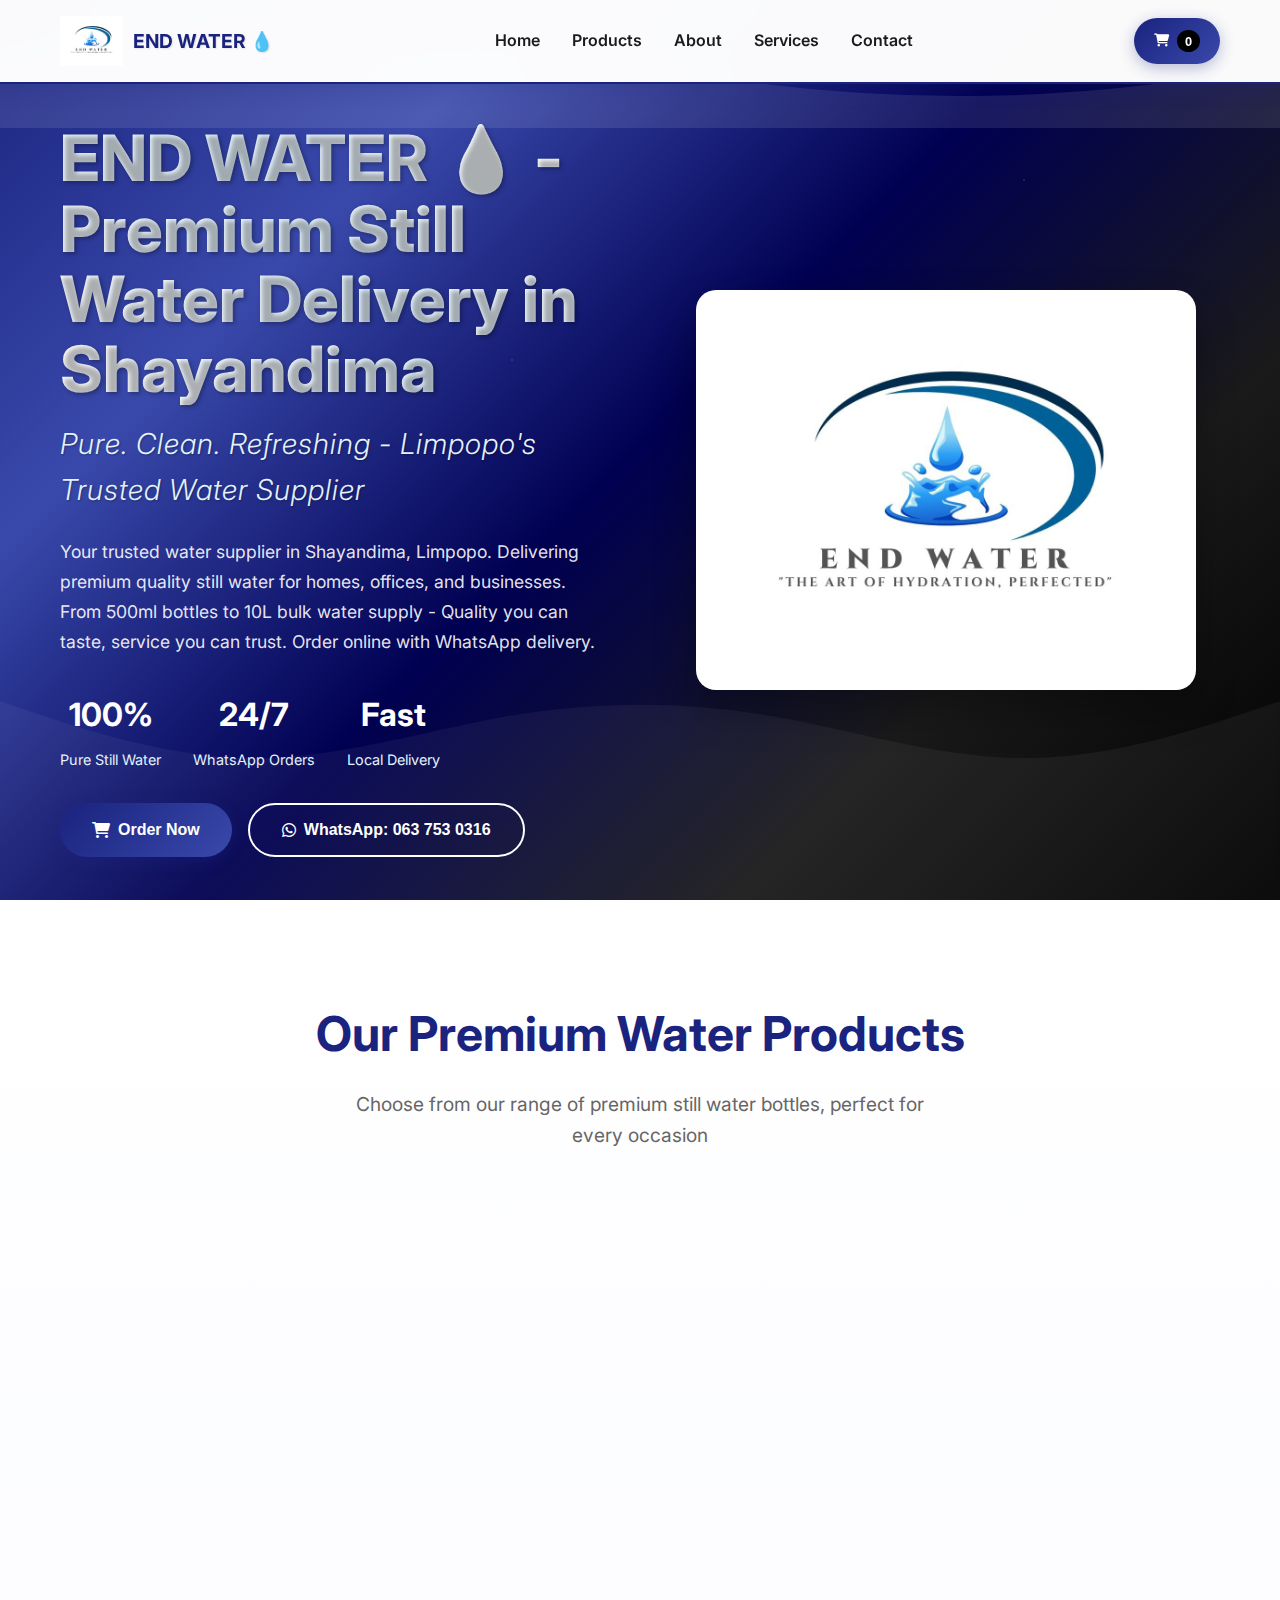
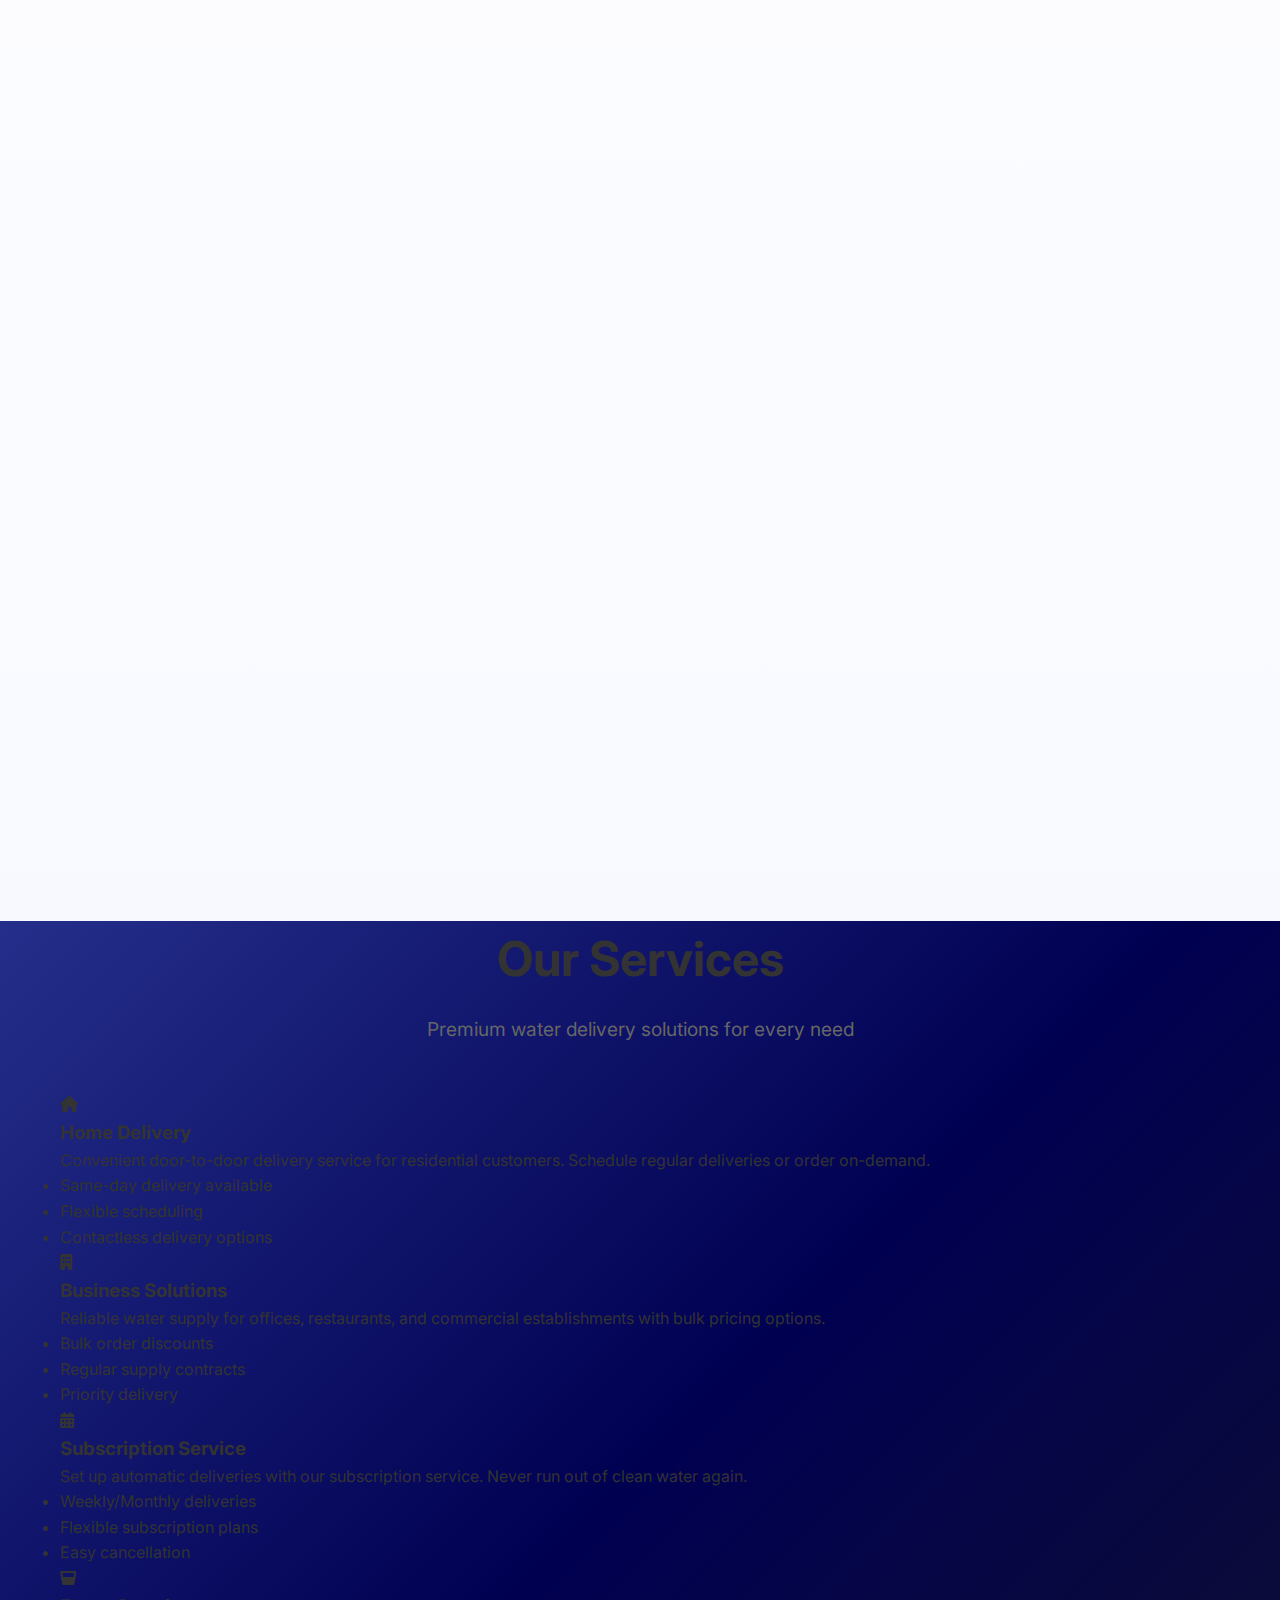
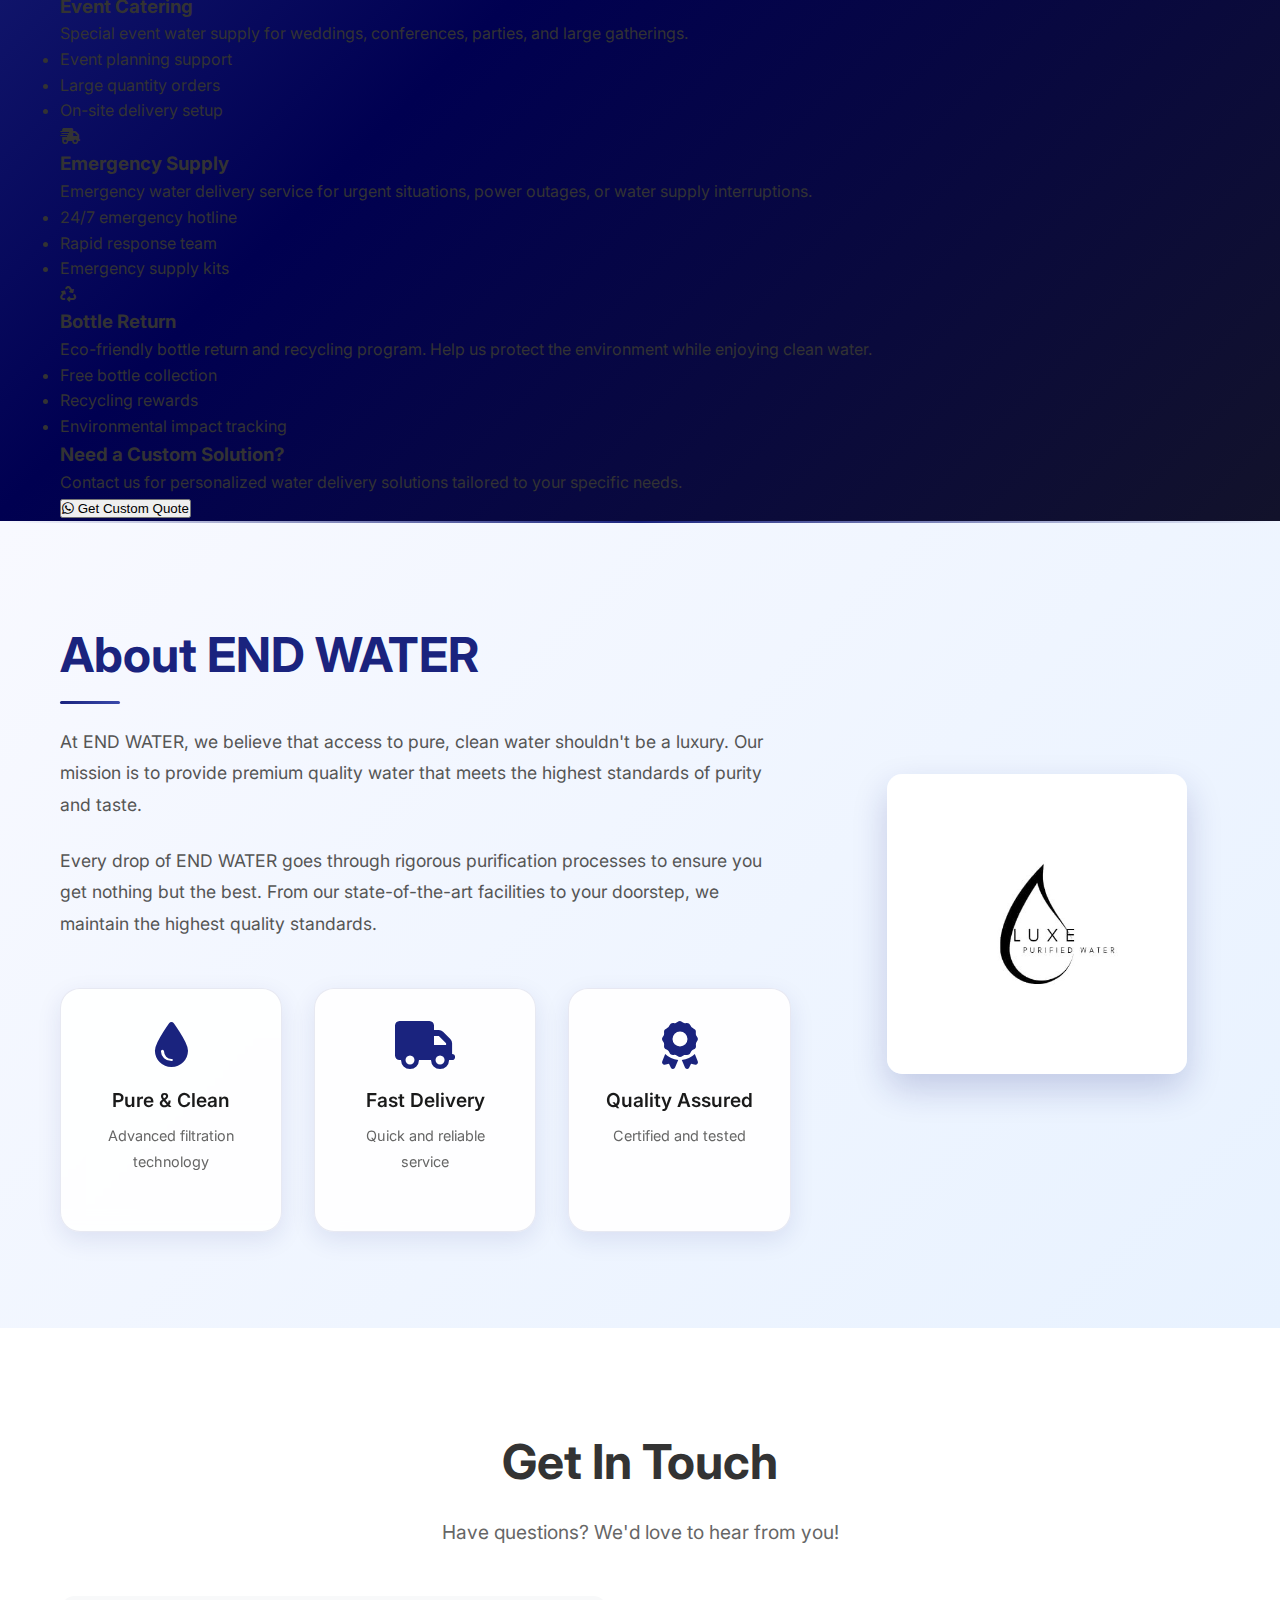
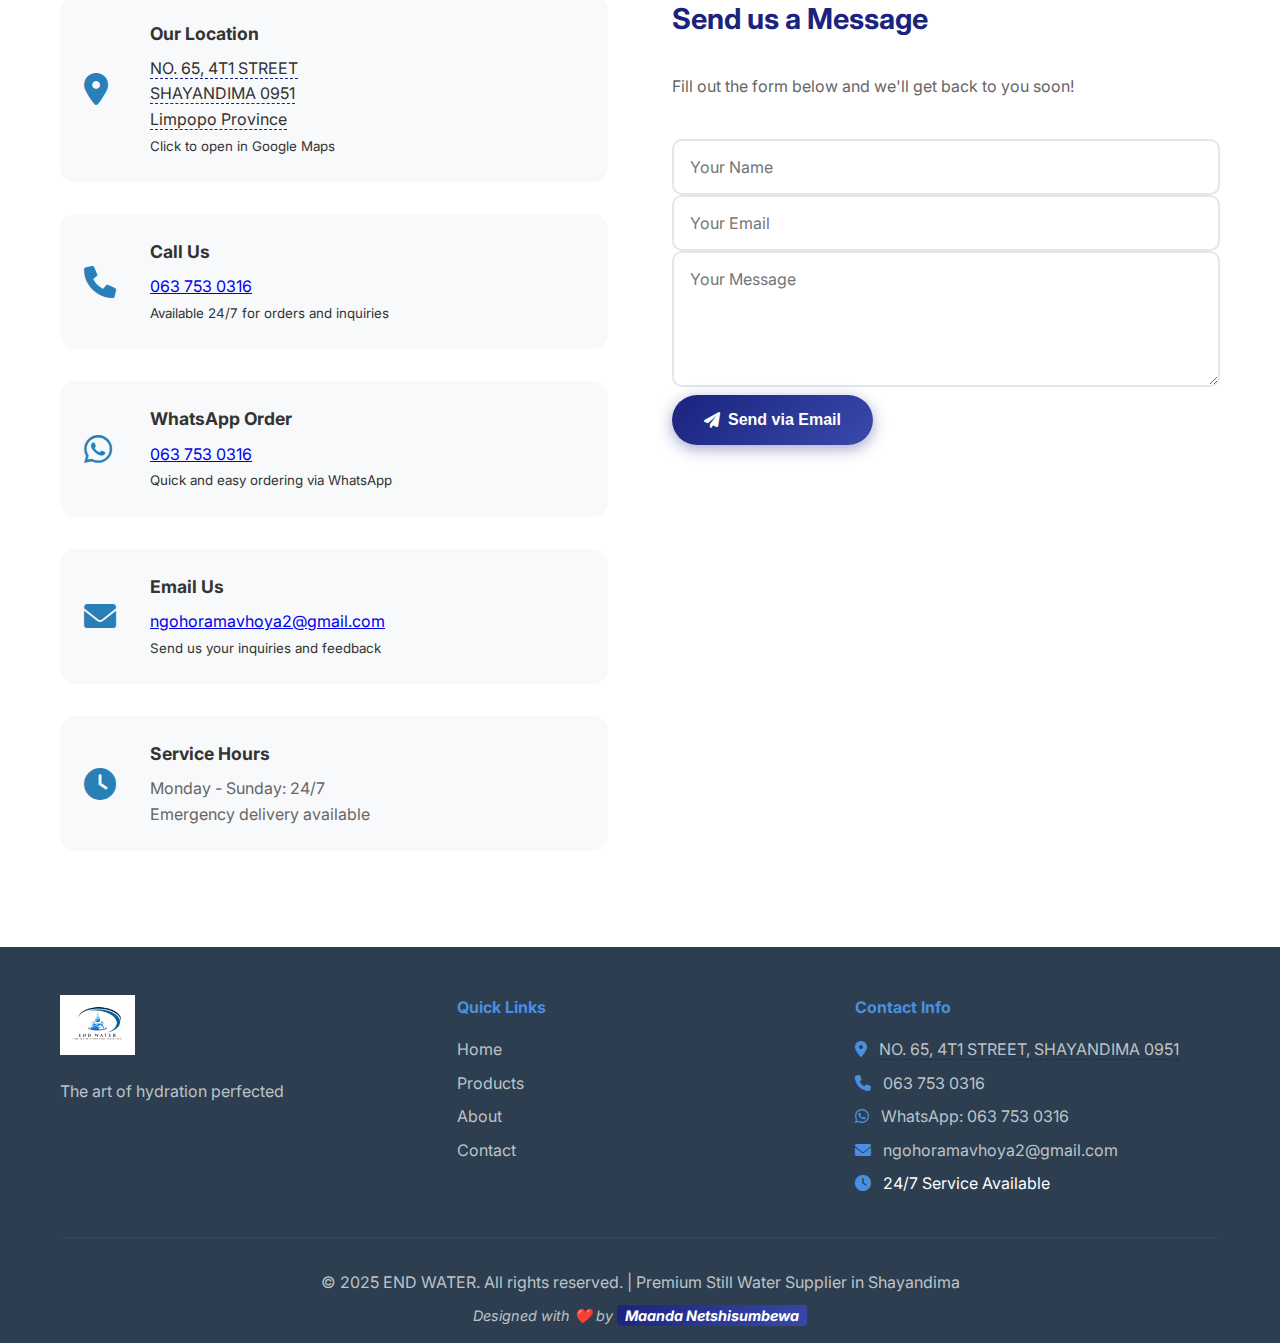
<file: index.html>
<!DOCTYPE html>
<html lang="en">
<head>
    <meta charset="UTF-8">
    <meta name="viewport" content="width=device-width, initial-scale=1.0">
    
    <!-- Enhanced SEO Meta Tags -->
    <title>END WATER - Premium Still Water Delivery | Shayandima, Limpopo South Africa</title>
    <meta name="description" content="END WATER delivers premium quality still water in Shayandima, Limpopo. Order 500ml, 1.5L, 5L & 10L bottles online. Fast delivery, WhatsApp ordering available. Pure, clean, refreshing water. Call 063 753 0316.">
    <meta name="keywords" content="end water, endwater, water delivery, still water, bottled water, Shayandima, Limpopo, premium water, clean water, water supplier, home delivery, business water supply, END WATER, bulk water, pure water, water delivery service, bottled water supplier, Shayandima water, Limpopo water delivery">
    <meta name="author" content="END WATER">
    <meta name="robots" content="index, follow">
    <meta name="language" content="English">
    <meta name="revisit-after" content="7 days">
    <meta name="geo.region" content="ZA-LP">
    <meta name="geo.placename" content="Shayandima, Limpopo">
    <meta name="geo.position" content="-22.9868;30.4504">
    <meta name="ICBM" content="-22.9868, 30.4504">
    
    <!-- Google Search Console Verification - Updated -->
    <meta name="google-site-verification" content="1kolAWFAW6cqk3c6FdpiddGweXV45ELAL6vQPdg4kg8" />
    
    <!-- Open Graph Tags for Social Media -->
    <meta property="og:title" content="END WATER - Premium Still Water Delivery">
    <meta property="og:description" content="Premium quality still water delivered to your door in Shayandima, Limpopo. Order online with WhatsApp integration.">
    <meta property="og:image" content="https://endwater.co.za/images/endwater-logo.jpg">
    <meta property="og:url" content="https://endwater.co.za">
    <meta property="og:type" content="website">
    <meta property="og:site_name" content="END WATER">
    
    <!-- Twitter Card Tags -->
    <meta name="twitter:card" content="summary_large_image">
    <meta name="twitter:title" content="END WATER - Premium Still Water Delivery">
    <meta name="twitter:description" content="Premium quality still water delivered to your door in Shayandima, Limpopo.">
    <meta name="twitter:image" content="https://endwater.co.za/images/endwater-logo.jpg">
    
    <!-- Local Business Schema -->
    <script type="application/ld+json">
    {
        "@context": "https://schema.org",
        "@type": "LocalBusiness",
        "name": "END WATER",
        "description": "Premium still water delivery service in Shayandima, Limpopo",
        "url": "https://endwater.co.za",
        "telephone": "+27637530316",
        "email": "ngohoramavhoya2@gmail.com",
        "address": {
            "@type": "PostalAddress",
            "streetAddress": "NO. 65, 4T1 STREET",
            "addressLocality": "Shayandima",
            "postalCode": "0951",
            "addressRegion": "Limpopo",
            "addressCountry": "ZA"
        },
        "geo": {
            "@type": "GeoCoordinates",
            "latitude": "-22.9868",
            "longitude": "30.4504"
        },
        "openingHours": "Mo-Su 08:00-18:00",
        "priceRange": "R60-R108",
        "hasOfferCatalog": {
            "@type": "OfferCatalog",
            "name": "Water Products",
            "itemListElement": [
                {
                    "@type": "Offer",
                    "itemOffered": {
                        "@type": "Product",
                        "name": "500ml Still Water (24 bottles)",
                        "description": "Premium quality still water in convenient 500ml bottles",
                        "brand": {
                            "@type": "Brand",
                            "name": "END WATER"
                        },
                        "sku": "EW-500ML-24",
                        "aggregateRating": {
                            "@type": "AggregateRating",
                            "ratingValue": "4.8",
                            "reviewCount": "25"
                        }
                    },
                    "price": "108.00",
                    "priceCurrency": "ZAR",
                    "availability": "https://schema.org/InStock",
                    "seller": {
                        "@type": "Organization",
                        "name": "END WATER"
                    },
                    "priceValidUntil": "2025-12-31"
                },
                {
                    "@type": "Offer",
                    "itemOffered": {
                        "@type": "Product",
                        "name": "1.5L Still Water (12 bottles)",
                        "description": "Premium quality still water in 1.5L bottles",
                        "brand": {
                            "@type": "Brand",
                            "name": "END WATER"
                        },
                        "sku": "EW-1.5L-12",
                        "aggregateRating": {
                            "@type": "AggregateRating",
                            "ratingValue": "4.9",
                            "reviewCount": "18"
                        }
                    },
                    "price": "95.00",
                    "priceCurrency": "ZAR",
                    "availability": "https://schema.org/InStock",
                    "seller": {
                        "@type": "Organization",
                        "name": "END WATER"
                    },
                    "priceValidUntil": "2025-12-31"
                },
                {
                    "@type": "Offer",
                    "itemOffered": {
                        "@type": "Product",
                        "name": "5L Still Water (4 bottles)",
                        "description": "Premium quality still water in large 5L bottles",
                        "brand": {
                            "@type": "Brand",
                            "name": "END WATER"
                        },
                        "sku": "EW-5L-4",
                        "aggregateRating": {
                            "@type": "AggregateRating",
                            "ratingValue": "4.7",
                            "reviewCount": "22"
                        }
                    },
                    "price": "60.00",
                    "priceCurrency": "ZAR",
                    "availability": "https://schema.org/InStock",
                    "seller": {
                        "@type": "Organization",
                        "name": "END WATER"
                    },
                    "priceValidUntil": "2025-12-31"
                },
                {
                    "@type": "Offer",
                    "itemOffered": {
                        "@type": "Product",
                        "name": "10L Still Water (4 bottles)",
                        "description": "Premium quality still water in extra large 10L bottles",
                        "brand": {
                            "@type": "Brand",
                            "name": "END WATER"
                        },
                        "sku": "EW-10L-4",
                        "aggregateRating": {
                            "@type": "AggregateRating",
                            "ratingValue": "4.8",
                            "reviewCount": "15"
                        }
                    },
                    "price": "90.00",
                    "priceCurrency": "ZAR",
                    "availability": "https://schema.org/InStock",
                    "seller": {
                        "@type": "Organization",
                        "name": "END WATER"
                    },
                    "priceValidUntil": "2025-12-31"
                }
            ]
        }
    }
    </script>
    
    <!-- Favicon -->
    <link rel="icon" type="image/x-icon" href="images/endwater-logo.jpg">
    <link rel="shortcut icon" type="image/x-icon" href="images/endwater-logo.jpg">
    <link rel="apple-touch-icon" href="images/endwater-logo.jpg">
    
    <!-- Fonts and Styles -->
    <link href="https://fonts.googleapis.com/css2?family=Inter:wght@300;400;500;600;700;800&display=swap" rel="stylesheet">
    <link rel="stylesheet" href="https://cdnjs.cloudflare.com/ajax/libs/font-awesome/6.0.0/css/all.min.css">
    <link rel="stylesheet" href="styles.css">
</head>
<body>
    <!-- Loading Animation -->
    <div class="page-loader" id="pageLoader">
        <div class="water-drops">
            <div class="drop"></div>
            <div class="drop"></div>
            <div class="drop"></div>
            <div class="drop"></div>
        </div>
    </div>

    <!-- Navigation -->
    <nav class="navbar">
        <div class="nav-container">
            <div class="nav-logo">
                <img src="images/endwater-logo.jpg" alt="END WATER Logo" class="logo-img">
                <span class="logo-text">END WATER 💧</span>
            </div>
            <div class="nav-menu">
                <a href="#home" class="nav-link">Home</a>
                <a href="#products" class="nav-link">Products</a>
                <a href="#about" class="nav-link">About</a>
                <a href="#services" class="nav-link">Services</a>
                <a href="#contact" class="nav-link">Contact</a>
            </div>
            <div class="nav-actions">
                <button id="cart-btn" class="cart-btn">
                    <i class="fas fa-shopping-cart"></i>
                    <span id="cart-count" class="cart-count">0</span>
                </button>
                <div class="mobile-menu-toggle">
                    <i class="fas fa-bars"></i>
                </div>
            </div>
        </div>
    </nav>

    <!-- Hero Section -->
    <section id="home" class="hero">
        <div class="hero-content">
            <div class="hero-text">
                <h1 class="hero-title">END WATER 💧 - Premium Still Water Delivery in Shayandima</h1>
                <p class="hero-subtitle">Pure. Clean. Refreshing - Limpopo's Trusted Water Supplier</p>
                <p class="hero-description">Your trusted water supplier in Shayandima, Limpopo. Delivering premium quality still water for homes, offices, and businesses. From 500ml bottles to 10L bulk water supply - Quality you can taste, service you can trust. Order online with WhatsApp delivery.</p>
                <div class="hero-stats">
                    <div class="stat">
                        <h3>100%</h3>
                        <p>Pure Still Water</p>
                    </div>
                    <div class="stat">
                        <h3>24/7</h3>
                        <p>WhatsApp Orders</p>
                    </div>
                    <div class="stat">
                        <h3>Fast</h3>
                        <p>Local Delivery</p>
                    </div>
                </div>
                <div class="hero-buttons">
                    <button class="btn-primary" onclick="scrollToSection('products')">
                        <i class="fas fa-shopping-cart"></i>
                        Order Now
                    </button>
                    <button class="btn-secondary" onclick="openWhatsAppDirect()">
                        <i class="fab fa-whatsapp"></i>
                        WhatsApp: 063 753 0316
                    </button>
                </div>
            </div>
            <div class="hero-image">
                <img src="images/endwater-logo.jpg" alt="END WATER Logo" class="hero-logo">
            </div>
        </div>
        <div class="water-animation"></div>
    </section>

    <!-- Products Section -->
    <section id="products" class="products">
        <div class="container">
            <div class="section-header">
                <h2>Our Premium Water Products</h2>
                <p>Choose from our range of premium still water bottles, perfect for every occasion</p>
            </div>
            <div class="products-grid">
                <!-- 500ml Still Water -->
                <div class="product-card">
                    <div class="product-image">
                        <img src="images/500ml-bottles.jpg" alt="500ml Still Water - 24 Pack">
                        <div class="product-badge">Popular</div>
                    </div>
                    <div class="product-info">
                        <h3>500ml Still Water</h3>
                        <p class="product-desc">Perfect for on-the-go hydration. Premium quality in convenient size.</p>
                        <div class="product-details">
                            <span class="pack-size">24 Bottles per pack</span>
                            <span class="volume">500ml each</span>
                        </div>
                        <div class="product-price">R108.00</div>
                        <div class="product-actions">
                            <div class="quantity-control">
                                <button onclick="changeQuantity('500ml', -1)">-</button>
                                <span id="qty-500ml">1</span>
                                <button onclick="changeQuantity('500ml', 1)">+</button>
                            </div>
                            <button class="add-to-cart" onclick="addToCart('500ml Still Water (24 bottles)', 108.00, '500ml')">
                                <i class="fas fa-cart-plus"></i>
                                Add to Cart
                            </button>
                        </div>
                    </div>
                </div>

                <!-- 1.5L Still Water -->
                <div class="product-card">
                    <div class="product-image">
                        <img src="images/1.5liter-bottles.jpg" alt="1.5L Still Water - 12 Pack">
                        <div class="product-badge">Family Size</div>
                    </div>
                    <div class="product-info">
                        <h3>1.5L Still Water</h3>
                        <p class="product-desc">Ideal family size for home and office use. Great value for money.</p>
                        <div class="product-details">
                            <span class="pack-size">12 Bottles per pack</span>
                            <span class="volume">1.5L each</span>
                        </div>
                        <div class="product-price">R95.00</div>
                        <div class="product-actions">
                            <div class="quantity-control">
                                <button onclick="changeQuantity('1.5L', -1)">-</button>
                                <span id="qty-1.5L">1</span>
                                <button onclick="changeQuantity('1.5L', 1)">+</button>
                            </div>
                            <button class="add-to-cart" onclick="addToCart('1.5L Still Water (12 bottles)', 95.00, '1.5L')">
                                <i class="fas fa-cart-plus"></i>
                                Add to Cart
                            </button>
                        </div>
                    </div>
                </div>

                <!-- 5L Still Water -->
                <div class="product-card">
                    <div class="product-image">
                        <img src="images/5liter-bottles.jpg" alt="5L Still Water - 4 Pack">
                        <div class="product-badge">Bulk Size</div>
                    </div>
                    <div class="product-info">
                        <h3>5L Still Water</h3>
                        <p class="product-desc">Perfect for offices, events, and large families. Economic bulk option.</p>
                        <div class="product-details">
                            <span class="pack-size">4 Bottles per pack</span>
                            <span class="volume">5L each</span>
                        </div>
                        <div class="product-price">R60.00</div>
                        <div class="product-actions">
                            <div class="quantity-control">
                                <button onclick="changeQuantity('5L', -1)">-</button>
                                <span id="qty-5L">1</span>
                                <button onclick="changeQuantity('5L', 1)">+</button>
                            </div>
                            <button class="add-to-cart" onclick="addToCart('5L Still Water (4 bottles)', 60.00, '5L')">
                                <i class="fas fa-cart-plus"></i>
                                Add to Cart
                            </button>
                        </div>
                    </div>
                </div>

                <!-- 10L Still Water -->
                <div class="product-card">
                    <div class="product-image">
                        <img src="images/5liter-bottles.jpg" alt="10L Still Water - 4 Pack">
                        <div class="product-badge">Commercial</div>
                    </div>
                    <div class="product-info">
                        <h3>10L Still Water</h3>
                        <p class="product-desc">Commercial grade for businesses, restaurants, and bulk consumption.</p>
                        <div class="product-details">
                            <span class="pack-size">4 Bottles per pack</span>
                            <span class="volume">10L each</span>
                        </div>
                        <div class="product-price">R90.00</div>
                        <div class="product-actions">
                            <div class="quantity-control">
                                <button onclick="changeQuantity('10L', -1)">-</button>
                                <span id="qty-10L">1</span>
                                <button onclick="changeQuantity('10L', 1)">+</button>
                            </div>
                            <button class="add-to-cart" onclick="addToCart('10L Still Water (4 bottles)', 90.00, '10L')">
                                <i class="fas fa-cart-plus"></i>
                                Add to Cart
                            </button>
                        </div>
                    </div>
                </div>
            </div>
        </div>
    </section>

    <!-- Services Section -->
    <section id="services" class="services">
        <div class="container">
            <h2 class="section-title">Our Services</h2>
            <p class="section-subtitle">Premium water delivery solutions for every need</p>
            
            <div class="services-grid">
                <div class="service-card">
                    <div class="service-icon">
                        <i class="fas fa-home"></i>
                    </div>
                    <h3>Home Delivery</h3>
                    <p>Convenient door-to-door delivery service for residential customers. Schedule regular deliveries or order on-demand.</p>
                    <ul>
                        <li>Same-day delivery available</li>
                        <li>Flexible scheduling</li>
                        <li>Contactless delivery options</li>
                    </ul>
                </div>

                <div class="service-card">
                    <div class="service-icon">
                        <i class="fas fa-building"></i>
                    </div>
                    <h3>Business Solutions</h3>
                    <p>Reliable water supply for offices, restaurants, and commercial establishments with bulk pricing options.</p>
                    <ul>
                        <li>Bulk order discounts</li>
                        <li>Regular supply contracts</li>
                        <li>Priority delivery</li>
                    </ul>
                </div>

                <div class="service-card">
                    <div class="service-icon">
                        <i class="fas fa-calendar-alt"></i>
                    </div>
                    <h3>Subscription Service</h3>
                    <p>Set up automatic deliveries with our subscription service. Never run out of clean water again.</p>
                    <ul>
                        <li>Weekly/Monthly deliveries</li>
                        <li>Flexible subscription plans</li>
                        <li>Easy cancellation</li>
                    </ul>
                </div>

                <div class="service-card">
                    <div class="service-icon">
                        <i class="fas fa-glass-whiskey"></i>
                    </div>
                    <h3>Event Catering</h3>
                    <p>Special event water supply for weddings, conferences, parties, and large gatherings.</p>
                    <ul>
                        <li>Event planning support</li>
                        <li>Large quantity orders</li>
                        <li>On-site delivery setup</li>
                    </ul>
                </div>

                <div class="service-card">
                    <div class="service-icon">
                        <i class="fas fa-truck-fast"></i>
                    </div>
                    <h3>Emergency Supply</h3>
                    <p>Emergency water delivery service for urgent situations, power outages, or water supply interruptions.</p>
                    <ul>
                        <li>24/7 emergency hotline</li>
                        <li>Rapid response team</li>
                        <li>Emergency supply kits</li>
                    </ul>
                </div>

                <div class="service-card">
                    <div class="service-icon">
                        <i class="fas fa-recycle"></i>
                    </div>
                    <h3>Bottle Return</h3>
                    <p>Eco-friendly bottle return and recycling program. Help us protect the environment while enjoying clean water.</p>
                    <ul>
                        <li>Free bottle collection</li>
                        <li>Recycling rewards</li>
                        <li>Environmental impact tracking</li>
                    </ul>
                </div>
            </div>

            <div class="services-cta">
                <h3>Need a Custom Solution?</h3>
                <p>Contact us for personalized water delivery solutions tailored to your specific needs.</p>
                <button class="cta-button" onclick="openWhatsAppDirect()">
                    <i class="fab fa-whatsapp"></i>
                    Get Custom Quote
                </button>
            </div>
        </div>
    </section>

    <!-- About Section -->
    <section id="about" class="about">
        <div class="container">
            <div class="about-content">
                <div class="about-text">
                    <h2 class="section-title">About END WATER</h2>
                    <p>At END WATER, we believe that access to pure, clean water shouldn't be a luxury. Our mission is to provide premium quality water that meets the highest standards of purity and taste.</p>
                    <p>Every drop of END WATER goes through rigorous purification processes to ensure you get nothing but the best. From our state-of-the-art facilities to your doorstep, we maintain the highest quality standards.</p>
                    <div class="about-features">
                        <div class="feature">
                            <i class="fas fa-tint"></i>
                            <h4>Pure & Clean</h4>
                            <p>Advanced filtration technology</p>
                        </div>
                        <div class="feature">
                            <i class="fas fa-truck"></i>
                            <h4>Fast Delivery</h4>
                            <p>Quick and reliable service</p>
                        </div>
                        <div class="feature">
                            <i class="fas fa-award"></i>
                            <h4>Quality Assured</h4>
                            <p>Certified and tested</p>
                        </div>
                    </div>
                </div>
                <div class="about-image">
                    <img src="images/luxe-logo.jpg" alt="LUXE Quality" class="luxe-logo">
                </div>
            </div>
        </div>
    </section>

    <!-- Contact Section -->
    <section id="contact" class="contact">
        <div class="container">
            <h2 class="section-title">Get In Touch</h2>
            <p class="section-subtitle">Have questions? We'd love to hear from you!</p>
            
            <div class="contact-content">
                <div class="contact-info">
                    <div class="contact-item">
                        <i class="fas fa-map-marker-alt"></i>
                        <div>
                            <h4>Our Location</h4>
                            <p><a href="https://www.google.com/maps/search/?api=1&query=NO.+65,+4T1+STREET+SHAYANDIMA+0951" target="_blank" class="location-link">
                                NO. 65, 4T1 STREET<br>SHAYANDIMA 0951<br>Limpopo Province
                            </a></p>
                            <small>Click to open in Google Maps</small>
                        </div>
                    </div>
                    <div class="contact-item">
                        <i class="fas fa-phone"></i>
                        <div>
                            <h4>Call Us</h4>
                            <p><a href="tel:0637530316">063 753 0316</a></p>
                            <small>Available 24/7 for orders and inquiries</small>
                        </div>
                    </div>
                    <div class="contact-item">
                        <i class="fab fa-whatsapp"></i>
                        <div>
                            <h4>WhatsApp Order</h4>
                            <p><a href="https://wa.me/27637530316">063 753 0316</a></p>
                            <small>Quick and easy ordering via WhatsApp</small>
                        </div>
                    </div>
                    <div class="contact-item">
                        <i class="fas fa-envelope"></i>
                        <div>
                            <h4>Email Us</h4>
                            <p><a href="mailto:ngohoramavhoya2@gmail.com">ngohoramavhoya2@gmail.com</a></p>
                            <small>Send us your inquiries and feedback</small>
                        </div>
                    </div>
                    <div class="contact-item">
                        <i class="fas fa-clock"></i>
                        <div>
                            <h4>Service Hours</h4>
                            <p>Monday - Sunday: 24/7<br>Emergency delivery available</p>
                        </div>
                    </div>
                </div>
                
                <div class="contact-form">
                    <h3>Send us a Message</h3>
                    <p class="form-subtitle">Fill out the form below and we'll get back to you soon!</p>
                    <form onsubmit="sendContactMessage(event)">
                    <div class="form-group">
                        <input type="text" id="contactName" placeholder="Your Name" required>
                    </div>
                    <div class="form-group">
                        <input type="email" id="contactEmail" placeholder="Your Email" required>
                    </div>
                    <div class="form-group">
                        <textarea id="contactMessage" placeholder="Your Message" rows="5" required></textarea>
                    </div>
                    <button type="submit" class="btn-primary">
                        <i class="fas fa-paper-plane"></i>
                        Send via Email
                    </button>
                    </form>
                </div>
                </form>
            </div>
        </div>
    </section>

    <!-- Shopping Cart Modal -->
    <div id="cartModal" class="cart-modal">
        <div class="cart-content">
            <div class="cart-header">
                <h3>Shopping Cart</h3>
                <button class="close-cart" onclick="closeCart()">&times;</button>
            </div>
            <div class="cart-items" id="cartItems">
                <p class="empty-cart">Your cart is empty</p>
            </div>
            <div class="cart-footer">
                <div class="cart-total">
                    <strong>Total: R<span id="cartTotal">0.00</span></strong>
                </div>
                
                <!-- Customer Details Form -->
                <div class="customer-details">
                    <div class="form-group">
                        <input type="text" id="customerName" placeholder="Your Name (Optional)" class="cart-input">
                    </div>
                    <div class="form-group">
                        <input type="tel" id="customerPhone" placeholder="Your Phone (Optional)" class="cart-input">
                    </div>
                    <div class="form-group">
                        <textarea id="orderNotes" placeholder="Special requests or notes (Optional)" rows="2" class="cart-input"></textarea>
                    </div>
                </div>
                
                <!-- Delivery Options -->
                <div class="delivery-section">
                    <div class="delivery-option">
                        <label class="checkbox-container">
                            <input type="checkbox" id="needDelivery" onchange="toggleDeliveryAddress()">
                            <span class="checkmark"></span>
                            I need delivery
                        </label>
                    </div>
                    
                    <div id="deliveryAddressSection" class="delivery-address" style="display: none;">
                        <div class="form-group">
                            <textarea id="deliveryAddress" placeholder="Enter your delivery address..." rows="3" class="cart-input"></textarea>
                        </div>
                        <small class="delivery-note">💡 Delivery charges may apply based on location</small>
                    </div>
                    
                    <div class="collection-info">
                        <small><strong>Collection Address:</strong> NO. 65, 4T1 STREET, SHAYANDIMA 0951</small>
                    </div>
                </div>
                
                <button class="checkout-btn" onclick="checkout()">
                    <i class="fab fa-whatsapp"></i>
                    Order via WhatsApp
                </button>
            </div>
        </div>
    </div>

    <!-- Footer -->
    <footer class="footer">
        <div class="container">
            <div class="footer-content">
                <div class="footer-section">
                    <img src="images/endwater-logo.jpg" alt="END WATER" class="footer-logo">
                    <p>The art of hydration perfected</p>
                </div>
                <div class="footer-section">
                    <h4>Quick Links</h4>
                    <ul>
                        <li><a href="#home">Home</a></li>
                        <li><a href="#products">Products</a></li>
                        <li><a href="#about">About</a></li>
                        <li><a href="#contact">Contact</a></li>
                    </ul>
                </div>
                <div class="footer-section">
                    <h4>Contact Info</h4>
                    <ul>
                        <li><i class="fas fa-map-marker-alt"></i> 
                            <a href="https://www.google.com/maps/search/?api=1&query=NO.+65,+4T1+STREET+SHAYANDIMA+0951" target="_blank" class="location-link">
                                NO. 65, 4T1 STREET, SHAYANDIMA 0951
                            </a>
                        </li>
                        <li><i class="fas fa-phone"></i> <a href="tel:0637530316">063 753 0316</a></li>
                        <li><i class="fab fa-whatsapp"></i> <a href="https://wa.me/27637530316">WhatsApp: 063 753 0316</a></li>
                        <li><i class="fas fa-envelope"></i> <a href="mailto:ngohoramavhoya2@gmail.com">ngohoramavhoya2@gmail.com</a></li>
                        <li><i class="fas fa-clock"></i> 24/7 Service Available</li>
                    </ul>
                </div>
            </div>
            <div class="footer-bottom">
                <p>&copy; 2025 END WATER. All rights reserved. | Premium Still Water Supplier in Shayandima</p>
                <p class="developer-credit">Designed with ❤️ by <strong>Maanda Netshisumbewa</strong></p>
            </div>
        </div>
    </footer>

    <!-- SEO Content for Search Engines -->
    <div style="display: none;">
        <h2>END WATER - Premium Water Delivery Service</h2>
        <p>END WATER is the leading water delivery service in Shayandima, Limpopo, South Africa. We specialize in delivering premium quality still water directly to your doorstep. Our product range includes 500ml bottled water (24 bottles for R108), 1.5L water bottles (12 bottles for R95), 5L water containers (4 bottles for R60), and 10L bulk water supply (4 bottles for R90).</p>
        <p>Contact END WATER today: Phone 063 753 0316, WhatsApp 063 753 0316, Email ngohoramavhoya2@gmail.com. Located at NO. 65, 4T1 STREET SHAYANDIMA 0951, Limpopo Province, South Africa.</p>
        <p>Services: Home water delivery, office water supply, business water solutions, bulk water orders, same-day delivery, WhatsApp ordering, online water ordering, premium bottled water, still water delivery, clean drinking water, pure water supplier.</p>
        <p>Service areas: Shayandima water delivery, Limpopo water supplier, Thohoyandou water delivery, Venda water supply, Polokwane water delivery.</p>
    </div>

    <!-- Notification -->
    <div id="notification" class="notification"></div>

    <script src="script.js"></script>
</body>
</html>
</file>
<file: styles.css>
/* Reset and Base Styles */
* {
    margin: 0;
    padding: 0;
    box-sizing: border-box;
}

html {
    scroll-behavior: smooth;
}

/* Custom Loading Animation - Hidden by default */
.page-loader {
    position: fixed;
    top: 0;
    left: 0;
    width: 100%;
    height: 100%;
    background: linear-gradient(135deg, #1a237e 0%, #3949ab 50%, #000051 100%);
    display: none;
    justify-content: center;
    align-items: center;
    z-index: 9999;
    transition: opacity 0.3s ease, visibility 0.3s ease;
}

.page-loader.fade-out {
    opacity: 0;
    visibility: hidden;
}

.water-drops {
    position: relative;
    width: 80px;
    height: 80px;
}

.drop {
    position: absolute;
    width: 20px;
    height: 20px;
    background: #ffffff;
    border-radius: 50%;
    animation: dropfall 0.8s infinite ease-in-out;
}

.drop:nth-child(1) { left: 0; animation-delay: 0s; }
.drop:nth-child(2) { left: 20px; animation-delay: 0.1s; }
.drop:nth-child(3) { left: 40px; animation-delay: 0.2s; }
.drop:nth-child(4) { left: 60px; animation-delay: 0.3s; }

@keyframes dropfall {
    0%, 80%, 100% { transform: translateY(0) scale(0.8); opacity: 0.5; }
    40% { transform: translateY(-20px) scale(1.2); opacity: 1; }
}

body {
    font-family: 'Inter', sans-serif;
    line-height: 1.6;
    color: #333;
    background: linear-gradient(135deg, #1a237e 0%, #3949ab 25%, #000051 50%, #1a1a1a 75%, #000 100%);
    min-height: 100vh;
}

.container {
    max-width: 1200px;
    margin: 0 auto;
    padding: 0 20px;
}

/* Navigation */
.navbar {
    background: rgba(255, 255, 255, 0.98);
    backdrop-filter: blur(15px);
    position: fixed;
    top: 0;
    width: 100%;
    z-index: 1000;
    box-shadow: 0 4px 20px rgba(26, 35, 126, 0.2);
    border-bottom: 2px solid #1a237e;
}

.nav-container {
    display: flex;
    justify-content: space-between;
    align-items: center;
    max-width: 1200px;
    margin: 0 auto;
    padding: 1rem 20px;
}

.nav-actions {
    display: flex;
    align-items: center;
    gap: 1rem;
}

.nav-logo {
    display: flex;
    align-items: center;
    gap: 10px;
}

.nav-logo .logo-img {
    height: 50px;
    width: auto;
    object-fit: contain;
}

.logo-text {
    font-weight: 700;
    font-size: 1.2rem;
    color: #1a237e;
    text-shadow: 1px 1px 2px rgba(0, 0, 0, 0.1);
}

.nav-menu {
    display: flex;
    align-items: center;
    gap: 2rem;
}

.nav-link {
    text-decoration: none;
    color: #1a1a1a;
    font-weight: 600;
    transition: all 0.3s ease;
    position: relative;
    padding: 0.5rem 0;
}

.nav-link:hover {
    color: #1a237e;
}

.nav-link::after {
    content: '';
    position: absolute;
    bottom: 0;
    left: 0;
    width: 0;
    height: 2px;
    background: #1a237e;
    transition: width 0.3s ease;
}

.nav-link:hover::after {
    width: 100%;
}

#cart-btn, .cart-btn {
    background: linear-gradient(135deg, #1a237e 0%, #3949ab 100%);
    color: white;
    border: none;
    padding: 0.75rem 1.25rem;
    border-radius: 25px;
    cursor: pointer;
    display: flex;
    align-items: center;
    gap: 0.5rem;
    font-weight: 600;
    transition: all 0.3s ease;
    position: relative;
    box-shadow: 0 4px 15px rgba(26, 35, 126, 0.3);
}

#cart-btn:hover, .cart-btn:hover {
    background: linear-gradient(135deg, #000051 0%, #1a237e 100%);
    transform: translateY(-2px);
    box-shadow: 0 6px 20px rgba(26, 35, 126, 0.4);
}

#cart-count, .cart-count {
    background: #000;
    color: white;
    border-radius: 50%;
    padding: 0.2rem 0.5rem;
    font-size: 0.8rem;
    min-width: 20px;
    text-align: center;
    font-weight: 700;
}

.mobile-menu-toggle {
    display: none;
    flex-direction: column;
    cursor: pointer;
}

.hamburger span {
    width: 25px;
    height: 3px;
    background: #333;
    margin: 3px 0;
    transition: 0.3s;
}

/* Hero Section */
.hero {
    min-height: 100vh;
    display: flex;
    align-items: center;
    position: relative;
    overflow: hidden;
    background: linear-gradient(135deg, #1a237e 0%, #3949ab 25%, #000051 50%, #1a1a1a 75%, #000 100%);
    color: white;
    padding-top: 80px;
}

.hero::before {
    content: '';
    position: absolute;
    top: 0;
    left: 0;
    right: 0;
    bottom: 0;
    background: url('data:image/svg+xml,<svg xmlns="http://www.w3.org/2000/svg" viewBox="0 0 1440 320"><path fill="rgba(255,255,255,0.05)" fill-opacity="1" d="M0,96L48,112C96,128,192,160,288,160C384,160,480,128,576,112C672,96,768,96,864,112C960,128,1056,160,1152,160C1248,160,1344,128,1392,112L1440,96L1440,320L1392,320C1344,320,1248,320,1152,320C1056,320,960,320,864,320C768,320,672,320,576,320C480,320,384,320,288,320C192,320,96,320,48,320L0,320Z"></path></svg>') repeat-x bottom;
    animation: waveFloat 15s ease-in-out infinite;
    z-index: 1;
}

@keyframes waveFloat {
    0%, 100% { transform: translateX(0) scaleX(1); }
    50% { transform: translateX(-50px) scaleX(1.1); }
}

.hero-content {
    display: grid;
    grid-template-columns: 1fr 1fr;
    gap: 4rem;
    align-items: center;
    max-width: 1200px;
    margin: 0 auto;
    padding: 0 20px;
    z-index: 2;
    position: relative;
}

.hero-title {
    font-size: 4rem;
    font-weight: 800;
    margin-bottom: 1rem;
    line-height: 1.1;
    background: linear-gradient(45deg, #fff, #E3F2FD, #ffffff);
    -webkit-background-clip: text;
    -webkit-text-fill-color: transparent;
    background-clip: text;
    text-shadow: 2px 2px 4px rgba(0, 0, 0, 0.3);
    animation: titleGlow 3s ease-in-out infinite alternate;
}

@keyframes titleGlow {
    0% { filter: brightness(1); }
    100% { filter: brightness(1.2); }
}

.hero-subtitle {
    font-size: 1.8rem;
    font-weight: 300;
    margin-bottom: 1.5rem;
    color: #E3F2FD;
    text-shadow: 1px 1px 2px rgba(0, 0, 0, 0.3);
    font-style: italic;
    letter-spacing: 1px;
    animation: fadeInUp 1s ease-out 0.5s both;
}

@keyframes fadeInUp {
    from {
        opacity: 0;
        transform: translateY(30px);
    }
    to {
        opacity: 1;
        transform: translateY(0);
    }
}

.hero-description {
    font-size: 1.1rem;
    margin-bottom: 2rem;
    color: rgba(255, 255, 255, 0.9);
    line-height: 1.7;
}

.hero-stats {
    display: flex;
    gap: 2rem;
    margin-bottom: 2rem;
}

.stat {
    text-align: center;
}

.stat h3 {
    font-size: 2rem;
    font-weight: 700;
    color: #ffffff;
    margin-bottom: 0.5rem;
}

.stat p {
    font-size: 0.9rem;
    color: #E3F2FD;
}

.hero-buttons {
    display: flex;
    gap: 1rem;
    flex-wrap: wrap;
}

.btn-primary, .btn-secondary {
    padding: 1rem 2rem;
    border: none;
    border-radius: 30px;
    font-weight: 600;
    cursor: pointer;
    transition: all 0.3s ease;
    text-decoration: none;
    display: inline-flex;
    align-items: center;
    gap: 0.5rem;
    text-align: center;
    font-size: 1rem;
    position: relative;
    z-index: 10;
}

.btn-primary {
    background: linear-gradient(135deg, #1a237e 0%, #3949ab 100%);
    color: white;
    box-shadow: 0 4px 15px rgba(26, 35, 126, 0.4);
}

.btn-primary:hover {
    background: linear-gradient(135deg, #000051 0%, #1a237e 100%);
    transform: translateY(-2px);
    box-shadow: 0 6px 20px rgba(26, 35, 126, 0.6);
}

.btn-secondary {
    background: transparent;
    color: white;
    border: 2px solid white;
}

.btn-secondary:hover {
    background: white;
    color: #1a237e;
    transform: translateY(-2px);
    box-shadow: 0 4px 15px rgba(255, 255, 255, 0.3);
}

/* Enhanced Button Interactions */
.btn-primary:active, .btn-secondary:active, .add-to-cart:active {
    transform: translateY(0) scale(0.98);
}

/* Ripple Effect */
.ripple {
    position: absolute;
    border-radius: 50%;
    background: rgba(255, 255, 255, 0.6);
    transform: scale(0);
    animation: ripple-animation 0.6s linear;
    pointer-events: none;
}

@keyframes ripple-animation {
    to {
        transform: scale(4);
        opacity: 0;
    }
}

/* Enhanced Cart Button */
.cart-btn {
    background: #3949ab;
    border: none;
    border-radius: 25px;
    padding: 12px 20px;
    color: white;
    font-weight: 600;
    cursor: pointer;
    transition: all 0.3s ease;
    position: relative;
    overflow: hidden;
}

.cart-btn:hover {
    background: #283593;
    transform: translateY(-2px);
    box-shadow: 0 5px 15px rgba(57, 73, 171, 0.4);
}

.cart-btn:active {
    transform: translateY(0) scale(0.95);
}

/* Enhanced Cart Count */
.cart-count {
    animation: pulse 2s infinite;
}

@keyframes pulse {
    0% { transform: scale(1); }
    50% { transform: scale(1.1); }
    100% { transform: scale(1); }
}

.hero-image {
    display: flex;
    justify-content: center;
    align-items: center;
    position: relative;
}

.hero-logo {
    max-width: 100%;
    height: auto;
    max-height: 400px;
    object-fit: contain;
    border-radius: 20px;
    box-shadow: 0 20px 40px rgba(0, 0, 0, 0.3);
    transition: all 0.3s ease;
    animation: logoFloat 6s ease-in-out infinite;
}

@keyframes logoFloat {
    0%, 100% { transform: translateY(0px) rotate(0deg); }
    50% { transform: translateY(-10px) rotate(1deg); }
}

.hero-logo:hover {
    transform: scale(1.05);
    box-shadow: 0 25px 50px rgba(26, 35, 126, 0.4);
}

/* Floating Bubbles Animation */
.hero::after {
    content: '';
    position: absolute;
    top: 0;
    left: 0;
    width: 100%;
    height: 100%;
    background-image: 
        radial-gradient(circle at 20% 80%, rgba(255, 255, 255, 0.1) 2px, transparent 2px),
        radial-gradient(circle at 80% 20%, rgba(255, 255, 255, 0.1) 1px, transparent 1px),
        radial-gradient(circle at 40% 40%, rgba(255, 255, 255, 0.1) 1px, transparent 1px);
    animation: bubbleFloat 20s linear infinite;
    z-index: 1;
}

@keyframes bubbleFloat {
    0% { transform: translateY(100vh) rotate(0deg); }
    100% { transform: translateY(-100vh) rotate(360deg); }
}

.water-animation {
    position: absolute;
    top: 0;
    left: 0;
    right: 0;
    bottom: 0;
    background: url('data:image/svg+xml,<svg xmlns="http://www.w3.org/2000/svg" viewBox="0 0 1000 100"><path d="M0,50 Q250,0 500,50 T1000,50 V100 H0 Z" fill="rgba(255,255,255,0.1)"/></svg>') repeat-x;
    animation: wave 20s linear infinite;
    z-index: 1;
}

@keyframes wave {
    0% { transform: translateX(-1000px); }
    100% { transform: translateX(0); }
}

/* Section Styles */
.section-title {
    font-size: 3rem;
    font-weight: 700;
    text-align: center;
    margin-bottom: 1rem;
    color: #333;
}

.section-subtitle {
    text-align: center;
    font-size: 1.2rem;
    color: #666;
    margin-bottom: 3rem;
}

/* Products Section */
.products {
    padding: 6rem 0;
    background: linear-gradient(180deg, #ffffff 0%, #f8f9ff 100%);
    position: relative;
}

.section-header {
    text-align: center;
    margin-bottom: 3rem;
}

.section-header h2 {
    font-size: 3rem;
    font-weight: 700;
    color: #1a237e;
    margin-bottom: 1rem;
}

.section-header p {
    font-size: 1.2rem;
    color: #666;
    max-width: 600px;
    margin: 0 auto;
}

.products-grid {
    display: grid;
    grid-template-columns: repeat(auto-fit, minmax(320px, 1fr));
    gap: 2rem;
    margin-top: 3rem;
}

.product-card {
    background: rgba(255, 255, 255, 0.95);
    backdrop-filter: blur(10px);
    border-radius: 20px;
    overflow: hidden;
    box-shadow: 0 10px 30px rgba(26, 35, 126, 0.1);
    transition: all 0.3s ease;
    border: 2px solid transparent;
    position: relative;
    transform: translateY(20px);
    opacity: 0;
    animation: slideInUp 0.6s ease-out forwards;
}

@keyframes slideInUp {
    to {
        transform: translateY(0);
        opacity: 1;
    }
}

.product-card:nth-child(1) { animation-delay: 0.1s; }
.product-card:nth-child(2) { animation-delay: 0.2s; }
.product-card:nth-child(3) { animation-delay: 0.3s; }
.product-card:nth-child(4) { animation-delay: 0.4s; }

.product-card::before {
    content: '';
    position: absolute;
    top: 0;
    left: 0;
    right: 0;
    bottom: 0;
    background: linear-gradient(135deg, rgba(26, 35, 126, 0.05) 0%, rgba(57, 73, 171, 0.05) 100%);
    opacity: 0;
    transition: opacity 0.3s ease;
    z-index: 1;
    pointer-events: none;
}

.product-card:hover::before {
    opacity: 1;
}

.product-card:hover {
    transform: translateY(-15px) scale(1.02);
    box-shadow: 0 25px 50px rgba(26, 35, 126, 0.2);
    border-color: #1a237e;
}

.product-image {
    position: relative;
    height: 250px;
    overflow: hidden;
}

.product-image img {
    width: 100%;
    height: 100%;
    object-fit: cover;
    transition: transform 0.3s ease;
}

.product-card:hover .product-image img {
    transform: scale(1.05);
}

.product-badge {
    position: absolute;
    top: 1rem;
    right: 1rem;
    background: linear-gradient(135deg, #1a237e 0%, #3949ab 100%);
    color: white;
    padding: 0.5rem 1rem;
    border-radius: 20px;
    font-size: 0.8rem;
    font-weight: 600;
    box-shadow: 0 4px 15px rgba(26, 35, 126, 0.3);
}

.product-info {
    padding: 2rem;
}

.product-info h3 {
    font-size: 1.5rem;
    font-weight: 700;
    margin-bottom: 0.5rem;
    color: #1a1a1a;
}

.product-desc {
    color: #666;
    margin-bottom: 1rem;
    line-height: 1.6;
}

.product-details {
    display: flex;
    gap: 1rem;
    margin-bottom: 1rem;
}

.pack-size, .volume {
    background: #f0f2ff;
    color: #1a237e;
    padding: 0.25rem 0.75rem;
    border-radius: 15px;
    font-size: 0.8rem;
    font-weight: 600;
}

.product-price {
    font-size: 2rem;
    font-weight: 700;
    color: #1a237e;
    margin-bottom: 1.5rem;
}

.product-actions {
    display: flex;
    align-items: center;
    gap: 1rem;
}

.quantity-control {
    display: flex;
    align-items: center;
    gap: 0.5rem;
    background: #f0f2ff;
    border-radius: 25px;
    padding: 0.5rem;
}

.quantity-control button {
    width: 30px;
    height: 30px;
    border: none;
    background: #1a237e;
    color: white;
    border-radius: 50%;
    cursor: pointer;
    display: flex;
    align-items: center;
    justify-content: center;
    font-weight: 600;
    transition: all 0.3s ease;
    position: relative;
    z-index: 10;
}

.quantity-control button:hover {
    background: #000051;
    transform: scale(1.1);
}

.quantity-control button:active {
    transform: scale(0.95);
    background: #3949ab;
}

.quantity-control span {
    min-width: 30px;
    text-align: center;
    font-weight: 600;
    color: #1a237e;
}

/* Add to Cart Button */
.add-to-cart {
    background: linear-gradient(135deg, #1a237e 0%, #3949ab 100%);
    color: white;
    border: none;
    padding: 0.75rem 1.5rem;
    border-radius: 25px;
    cursor: pointer;
    font-weight: 600;
    display: flex;
    align-items: center;
    gap: 0.5rem;
    transition: all 0.3s ease;
    flex: 1;
    justify-content: center;
    position: relative;
    z-index: 10;
}

.add-to-cart:hover {
    background: linear-gradient(135deg, #000051 0%, #1a237e 100%);
    transform: translateY(-2px);
    box-shadow: 0 4px 15px rgba(26, 35, 126, 0.3);
}

.add-to-cart:active {
    transform: translateY(0) scale(0.98);
}

.add-to-cart i {
    transition: transform 0.3s ease;
}

.add-to-cart:hover i {
    transform: scale(1.2);
}

.quantity-selector {
    display: flex;
    align-items: center;
    justify-content: center;
    gap: 1rem;
    margin-bottom: 1.5rem;
}

.qty-btn {
    background: #2980b9;
    color: white;
    border: none;
    width: 40px;
    height: 40px;
    border-radius: 50%;
    font-size: 1.2rem;
    cursor: pointer;
    transition: all 0.3s ease;
}

.qty-btn:hover {
    background: #1a5490;
    transform: scale(1.1);
}

.qty-display {
    font-size: 1.2rem;
    font-weight: 600;
    min-width: 40px;
    text-align: center;
}

.add-to-cart-btn {
    width: 100%;
    background: #2980b9;
    color: white;
    border: none;
    padding: 1rem;
    border-radius: 10px;
    font-weight: 600;
    cursor: pointer;
    transition: all 0.3s ease;
}

.add-to-cart-btn:hover {
    background: #1a5490;
    transform: translateY(-2px);
}

/* About Section */
.about {
    padding: 6rem 0;
    background: linear-gradient(135deg, #f8f9ff 0%, #e8f2ff 100%);
    position: relative;
    overflow: hidden;
}

.about::before {
    content: '';
    position: absolute;
    top: 0;
    left: 0;
    right: 0;
    height: 2px;
    background: linear-gradient(90deg, transparent, #1a237e, transparent);
    animation: shimmer 3s ease-in-out infinite;
}

@keyframes shimmer {
    0%, 100% { opacity: 0.3; }
    50% { opacity: 1; }
}

.about-content {
    display: grid;
    grid-template-columns: 2fr 1fr;
    gap: 4rem;
    align-items: center;
}

.about-text h2 {
    text-align: left;
    margin-bottom: 2rem;
    color: #1a237e;
    position: relative;
}

.about-text h2::after {
    content: '';
    position: absolute;
    bottom: -10px;
    left: 0;
    width: 60px;
    height: 3px;
    background: linear-gradient(90deg, #1a237e, #3949ab);
    border-radius: 2px;
}

.about-text p {
    font-size: 1.1rem;
    color: #555;
    margin-bottom: 1.5rem;
    line-height: 1.8;
}

.about-features {
    display: grid;
    grid-template-columns: repeat(auto-fit, minmax(200px, 1fr));
    gap: 2rem;
    margin-top: 3rem;
}

.feature {
    text-align: center;
    padding: 2rem;
    background: rgba(255, 255, 255, 0.9);
    backdrop-filter: blur(10px);
    border-radius: 20px;
    box-shadow: 0 8px 25px rgba(26, 35, 126, 0.1);
    transition: all 0.3s ease;
    border: 1px solid rgba(26, 35, 126, 0.1);
    position: relative;
    overflow: hidden;
}

.feature::before {
    content: '';
    position: absolute;
    top: 0;
    left: -100%;
    width: 100%;
    height: 100%;
    background: linear-gradient(90deg, transparent, rgba(26, 35, 126, 0.1), transparent);
    transition: left 0.5s ease;
}

.feature:hover::before {
    left: 100%;
}

.feature:hover {
    transform: translateY(-8px) scale(1.02);
    box-shadow: 0 15px 35px rgba(26, 35, 126, 0.2);
    border-color: #1a237e;
}

.feature i {
    font-size: 3rem;
    color: #1a237e;
    margin-bottom: 1rem;
    transition: all 0.3s ease;
}

.feature:hover i {
    transform: scale(1.1) rotate(5deg);
    color: #3949ab;
}

.feature h4 {
    font-size: 1.2rem;
    margin-bottom: 0.5rem;
    color: #1a1a1a;
    font-weight: 600;
}

.feature p {
    color: #666;
    font-size: 0.9rem;
}

.about-image {
    display: flex;
    justify-content: center;
    align-items: center;
    position: relative;
}

.luxe-logo {
    max-width: 100%;
    height: auto;
    max-height: 300px;
    object-fit: contain;
    border-radius: 15px;
    box-shadow: 0 15px 35px rgba(26, 35, 126, 0.2);
    transition: all 0.3s ease;
    animation: logoGlow 4s ease-in-out infinite alternate;
}

@keyframes logoGlow {
    0% { box-shadow: 0 15px 35px rgba(26, 35, 126, 0.2); }
    100% { box-shadow: 0 20px 40px rgba(26, 35, 126, 0.3); }
}

.luxe-logo:hover {
    transform: scale(1.05) rotate(2deg);
}

/* Contact Section */
.contact {
    padding: 6rem 0;
    background: white;
}

.contact-content {
    display: grid;
    grid-template-columns: 1fr 1fr;
    gap: 4rem;
    margin-top: 3rem;
}

.contact-info {
    display: flex;
    flex-direction: column;
    gap: 2rem;
}

.contact-item {
    display: flex;
    align-items: center;
    gap: 1rem;
    padding: 1.5rem;
    background: #f8f9fa;
    border-radius: 15px;
    transition: transform 0.3s ease;
}

.contact-item:hover {
    transform: translateX(10px);
}

.contact-item i {
    font-size: 2rem;
    color: #2980b9;
    min-width: 50px;
}

.contact-item h4 {
    font-size: 1.1rem;
    margin-bottom: 0.5rem;
    color: #333;
}

.contact-item p {
    color: #666;
}

.contact-form {
    display: flex;
    flex-direction: column;
    gap: 1.5rem;
}

.contact-form h3 {
    color: #1a237e;
    font-size: 1.8rem;
    margin-bottom: 0.5rem;
}

.form-subtitle {
    color: #666;
    font-size: 1rem;
    margin-bottom: 1rem;
}

.form-group input,
.form-group textarea {
    width: 100%;
    padding: 1rem;
    border: 2px solid #e1e8ed;
    border-radius: 10px;
    font-family: inherit;
    font-size: 1rem;
    transition: all 0.3s ease;
}

.form-group input:focus,
.form-group textarea:focus {
    outline: none;
    border-color: #1a237e;
    box-shadow: 0 0 0 3px rgba(26, 35, 126, 0.1);
}

/* Cart Modal */
.cart-modal {
    display: none;
    position: fixed;
    top: 0;
    left: 0;
    width: 100%;
    height: 100%;
    background: rgba(0, 0, 0, 0.5);
    z-index: 2000;
    backdrop-filter: blur(5px);
}

.cart-content {
    position: absolute;
    top: 50%;
    left: 50%;
    transform: translate(-50%, -50%);
    background: white;
    border-radius: 20px;
    width: 90%;
    max-width: 500px;
    max-height: 80vh;
    overflow-y: auto;
    box-shadow: 0 20px 40px rgba(0, 0, 0, 0.3);
}

.cart-header {
    display: flex;
    justify-content: space-between;
    align-items: center;
    padding: 2rem;
    border-bottom: 1px solid #e1e8ed;
}

.cart-header h3 {
    font-size: 1.5rem;
    color: #333;
}

.close-cart {
    background: none;
    border: none;
    font-size: 2rem;
    cursor: pointer;
    color: #666;
    transition: color 0.3s ease;
}

.close-cart:hover {
    color: #333;
}

.cart-items {
    padding: 1rem 2rem;
    min-height: 200px;
}

.cart-item {
    display: flex;
    justify-content: space-between;
    align-items: center;
    padding: 1rem 0;
    border-bottom: 1px solid #f0f0f0;
}

.cart-item:last-child {
    border-bottom: none;
}

.cart-item-info h4 {
    font-size: 1rem;
    margin-bottom: 0.5rem;
    color: #333;
}

.cart-item-info p {
    color: #666;
    font-size: 0.9rem;
}

.cart-item-price {
    font-weight: 600;
    color: #4A90E2;
}

.cart-footer {
    padding: 2rem;
    border-top: 1px solid #e1e8ed;
    background: #f8f9fa;
    border-radius: 0 0 20px 20px;
}

.cart-total {
    font-size: 1.2rem;
    margin-bottom: 1.5rem;
    text-align: center;
    color: #1a237e;
    font-weight: 700;
}

/* Customer Details Form */
.customer-details {
    margin-bottom: 1.5rem;
}

.customer-details .form-group {
    margin-bottom: 1rem;
}

.cart-input {
    width: 100%;
    padding: 12px 15px;
    border: 2px solid #e1e8ed;
    border-radius: 8px;
    font-size: 14px;
    transition: all 0.3s ease;
    background: white;
    box-sizing: border-box;
}

.cart-input:focus {
    outline: none;
    border-color: #3949ab;
    box-shadow: 0 0 0 3px rgba(57, 73, 171, 0.1);
}

.cart-input::placeholder {
    color: #999;
}

/* Delivery Section */
.delivery-section {
    border: 2px solid #e1e8ed;
    border-radius: 10px;
    padding: 15px;
    margin-bottom: 1.5rem;
    background: white;
}

.delivery-option {
    margin-bottom: 1rem;
}

.delivery-address {
    margin-top: 1rem;
    padding: 15px;
    background: #f8f9ff;
    border-radius: 8px;
    border: 1px dashed #3949ab;
}

.delivery-note {
    color: #666;
    font-style: italic;
    margin-top: 8px;
    display: block;
}

.collection-info {
    margin-top: 1rem;
    padding: 10px;
    background: #e8f5e8;
    border-radius: 6px;
    border-left: 4px solid #4caf50;
}

.collection-info small {
    color: #2e7d32;
    font-weight: 500;
}

.checkbox-container {
    display: inline-flex;
    align-items: center;
    gap: 0.5rem;
    cursor: pointer;
    font-size: 0.9rem;
    color: #666;
}

.checkbox-container input {
    margin: 0;
}

.checkout-btn {
    width: 100%;
    background: #25D366;
    color: white;
    border: none;
    padding: 1rem;
    border-radius: 10px;
    font-weight: 600;
    cursor: pointer;
    display: flex;
    align-items: center;
    justify-content: center;
    gap: 0.5rem;
    transition: all 0.3s ease;
}

.checkout-btn:hover {
    background: #20BA5A;
    transform: translateY(-2px);
}

.empty-cart {
    text-align: center;
    color: #666;
    padding: 2rem 0;
}

/* Footer */
.footer {
    background: #2c3e50;
    color: white;
    padding: 3rem 0 1rem;
}

.footer-content {
    display: grid;
    grid-template-columns: repeat(auto-fit, minmax(250px, 1fr));
    gap: 2rem;
    margin-bottom: 2rem;
}

.footer-section h4 {
    margin-bottom: 1rem;
    color: #4A90E2;
}

.footer-logo {
    height: 60px;
    width: auto;
    object-fit: contain;
    margin-bottom: 1rem;
}

.footer-section ul {
    list-style: none;
}

.footer-section ul li {
    margin-bottom: 0.5rem;
}

.footer-section ul li a {
    color: #bdc3c7;
    text-decoration: none;
    transition: color 0.3s ease;
}

.footer-section ul li a:hover {
    color: #4A90E2;
}

.footer-section p {
    color: #bdc3c7;
    margin-bottom: 0.5rem;
}

.footer-section i {
    color: #4A90E2;
    margin-right: 0.5rem;
}

.footer-bottom {
    text-align: center;
    padding-top: 2rem;
    border-top: 1px solid #34495e;
    color: #bdc3c7;
}

.developer-credit {
    font-size: 0.9rem;
    color: #bdc3c7;
    margin-top: 0.5rem;
    font-style: italic;
}

.developer-credit strong {
    color: #ffffff;
    font-weight: 700;
    background: linear-gradient(135deg, #1a237e 0%, #3949ab 100%);
    padding: 2px 8px;
    border-radius: 4px;
    text-shadow: none;
}

.location-link {
    color: #1a237e;
    text-decoration: none;
    transition: all 0.3s ease;
    border-bottom: 1px dashed #1a237e;
}

.location-link:hover {
    color: #3949ab;
    border-bottom: 1px solid #3949ab;
    text-shadow: 0 1px 2px rgba(26, 35, 126, 0.2);
}

.contact-item .location-link {
    color: #333;
    border-bottom: 1px dashed #1a237e;
}

.contact-item .location-link:hover {
    color: #1a237e;
    border-bottom: 1px solid #1a237e;
}

/* Scroll Animations */
.animate-in {
    animation: slideInUp 0.6s ease-out forwards;
}

@keyframes slideInUp {
    from {
        opacity: 0;
        transform: translateY(30px);
    }
    to {
        opacity: 1;
        transform: translateY(0);
    }
}

/* Enhanced Button Animations */
.btn-primary, .btn-secondary {
    position: relative;
    overflow: hidden;
}

.btn-primary::before, .btn-secondary::before {
    content: '';
    position: absolute;
    top: 0;
    left: -100%;
    width: 100%;
    height: 100%;
    background: linear-gradient(90deg, transparent, rgba(255, 255, 255, 0.2), transparent);
    transition: left 0.5s ease;
    pointer-events: none;
    z-index: 1;
}

.btn-primary:hover::before, .btn-secondary:hover::before {
    left: 100%;
}

/* Water Ripple Effect */
@keyframes ripple {
    0% {
        transform: scale(0);
        opacity: 1;
    }
    100% {
        transform: scale(4);
        opacity: 0;
    }
}

.ripple {
    position: absolute;
    border-radius: 50%;
    background: rgba(26, 35, 126, 0.3);
    animation: ripple 0.6s linear;
    pointer-events: none;
}

/* Notification */
.notification {
    position: fixed;
    top: 100px;
    right: 20px;
    background: #4A90E2;
    color: white;
    padding: 1rem 2rem;
    border-radius: 10px;
    box-shadow: 0 5px 20px rgba(0, 0, 0, 0.2);
    transform: translateX(400px);
    transition: transform 0.3s ease;
    z-index: 3000;
}

.notification.show {
    transform: translateX(0);
}

/* Animations */
@keyframes fadeInUp {
    from {
        opacity: 0;
        transform: translateY(30px);
    }
    to {
        opacity: 1;
        transform: translateY(0);
    }
}

.fade-in {
    animation: fadeInUp 0.6s ease forwards;
}

/* Responsive Design */
@media (max-width: 768px) {
    .hamburger {
        display: flex;
    }

    .nav-menu {
        position: fixed;
        left: -100%;
        top: 70px;
        flex-direction: column;
        background-color: white;
        width: 100%;
        text-align: center;
        transition: 0.3s;
        box-shadow: 0 10px 27px rgba(0, 0, 0, 0.05);
        padding: 2rem 0;
    }

    .nav-menu.active {
        left: 0;
    }

    /* Mobile navigation actions - always visible */
    .nav-actions {
        display: flex !important;
        align-items: center;
        gap: 0.5rem;
        position: relative;
        z-index: 1001;
    }

    /* Ensure cart button is visible on mobile */
    #cart-btn, .cart-btn {
        display: flex !important;
        position: relative;
        z-index: 1000;
        padding: 0.6rem 1rem;
        font-size: 0.9rem;
        min-width: auto;
        background: linear-gradient(135deg, #1a237e 0%, #3949ab 100%);
        border: none;
        border-radius: 25px;
        color: white;
    }

    #cart-count, .cart-count {
        display: inline-block !important;
        position: absolute;
        top: -8px;
        right: -8px;
        background: #ff0000;
        color: white;
        border-radius: 50%;
        width: 20px;
        height: 20px;
        font-size: 0.7rem;
        line-height: 20px;
        text-align: center;
        font-weight: bold;
    }

    .mobile-menu-toggle {
        display: flex;
        flex-direction: column;
        cursor: pointer;
        z-index: 1000;
    }

    .header {
        padding: 0.8rem 1rem;
    }

    .nav-container {
        justify-content: space-between;
        padding: 0.8rem 1rem;
    }

    .logo {
        font-size: 1.3rem;
    }

    .hero-content {
        grid-template-columns: 1fr;
        gap: 2rem;
        text-align: center;
    }

    .hero-title {
        font-size: 2.5rem;
    }

    .hero-buttons {
        justify-content: center;
    }

    .products-grid {
        grid-template-columns: 1fr;
        gap: 1.5rem;
    }

    .about-content {
        grid-template-columns: 1fr;
        gap: 2rem;
    }

    .about-text h2 {
        text-align: center;
    }

    .contact-content {
        grid-template-columns: 1fr;
        gap: 2rem;
    }

    .cart-content {
        width: 95%;
        margin: 10px;
        max-height: 90vh;
        overflow-y: auto;
    }

    .cart-modal {
        padding: 10px;
        z-index: 10000;
    }

    .cart-header {
        padding: 1rem;
        border-bottom: 1px solid #eee;
    }

    .cart-items {
        max-height: 50vh;
        overflow-y: auto;
        padding: 1rem;
    }

    .cart-item {
        display: flex;
        flex-direction: column;
        gap: 0.5rem;
        padding: 1rem;
        border-bottom: 1px solid #eee;
        font-size: 0.9rem;
    }

    .cart-footer {
        padding: 1rem;
        border-top: 1px solid #eee;
    }

    .section-title {
        font-size: 2rem;
    }

    .about-features {
        grid-template-columns: 1fr;
        gap: 1rem;
    }
}

@media (max-width: 480px) {
    .hero-title {
        font-size: 2rem;
    }

    .hero-subtitle {
        font-size: 1.2rem;
    }

    .btn-primary, .btn-secondary {
        padding: 0.8rem 1.5rem;
        font-size: 0.9rem;
    }

    .product-card {
        margin: 0 10px;
    }

    .cart-header {
        padding: 1rem;
    }

    .cart-items {
        padding: 0.5rem 1rem;
    }

    .cart-footer {
        padding: 1rem;
    }
}
</file>
